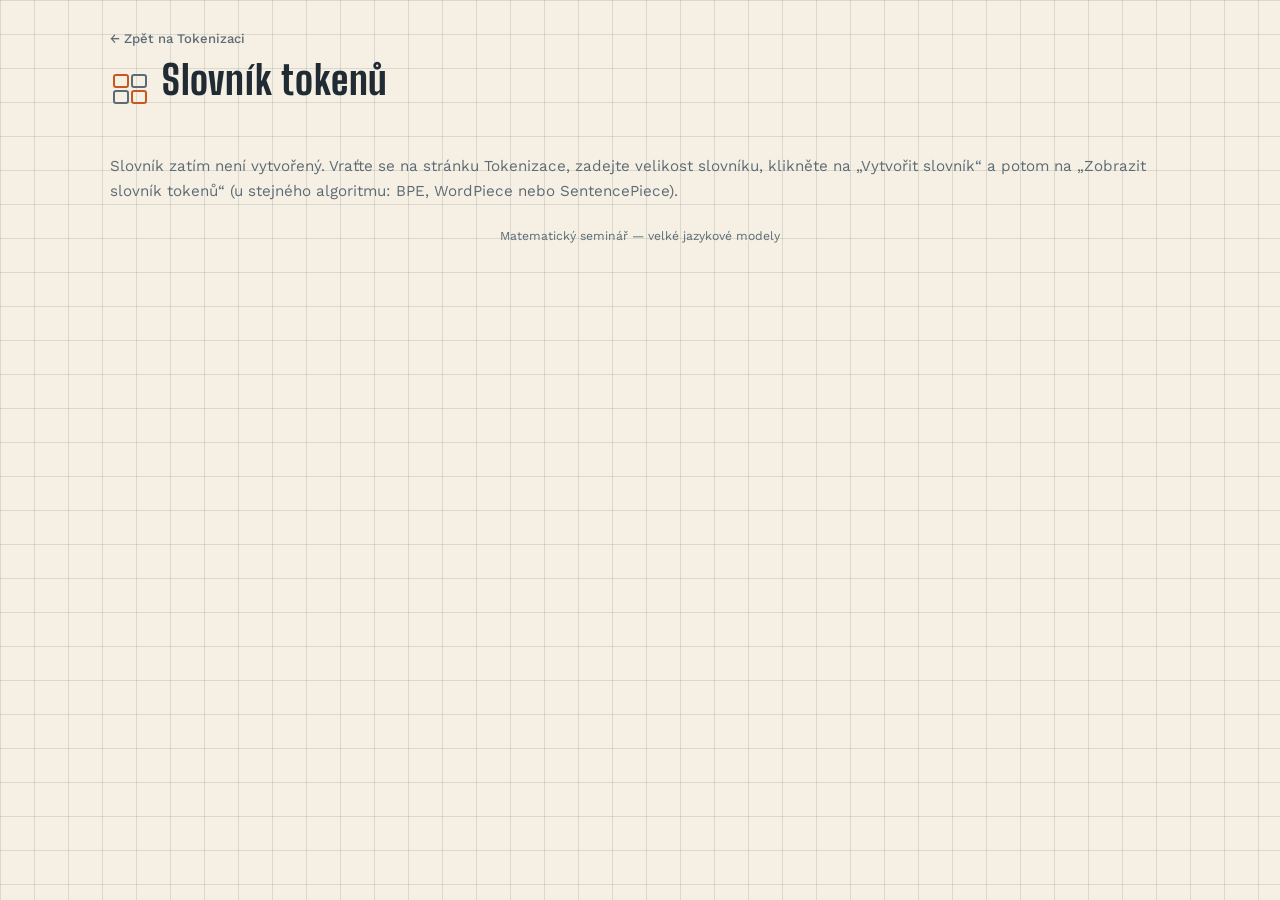
<file: docs/slovnik-tokenu.html>
<!DOCTYPE html>
<html lang="cs">
<head>
<meta charset="UTF-8">
<meta name="viewport" content="width=device-width, initial-scale=1.0">
<title>Slovník tokenů</title>
<link rel="preconnect" href="https://fonts.googleapis.com">
<link rel="preconnect" href="https://fonts.gstatic.com" crossorigin>
<link href="https://fonts.googleapis.com/css2?family=Big+Shoulders+Display:wght@600;700;800&family=Work+Sans:wght@400;500;600;700&family=IBM+Plex+Mono:wght@500;600;700&display=swap" rel="stylesheet">
<link rel="stylesheet" href="spolecne/styl.css">
<style>
:root{
  --paper:#f5f0e3;
  --surface:#fffcf5;
  --surface-2:#ece4d1;
  --ink:#212b34;
  --ink-soft:#5d6b76;
  --line:rgba(33,43,52,0.12);
  --accent:#c9581f;
  --accent-ink:#fff8f0;
  --success:#28794f;
  --success-bg:#e3efe0;
  --danger:#b3392b;
  --danger-bg:#f5e4de;
  --focus:#1e6f66;
}

.wrap{ max-width:1100px; }

.token-grid{
  display:grid;
  grid-template-columns:repeat(auto-fill, minmax(150px, 1fr));
  gap:8px;
  margin:0; padding:0; list-style:none;
}
.token-grid li{
  display:flex; align-items:baseline; gap:10px;
  background:var(--surface);
  border:1px solid var(--line);
  border-radius:8px;
  padding:7px 11px;
}
.token-id{
  flex:none; min-width:3.2em;
  font-family:'IBM Plex Mono', monospace; font-weight:500; font-size:0.82rem;
  color:var(--ink-soft); text-align:right; font-variant-numeric:tabular-nums;
}
.token{
  font-family:'IBM Plex Mono', monospace; font-weight:700; font-size:1.1rem;
  color:var(--ink); overflow-wrap:anywhere;
}
.empty{ font-size:0.95rem; color:var(--ink-soft); line-height:1.6; }
</style>
</head>
<body>

<div class="wrap">

  <a class="back-link" href="index.html">← Zpět na Tokenizaci</a>

  <div class="brand">
    <div class="brand-lockup">
      <svg width="40" height="40" viewBox="0 0 40 40" fill="none" xmlns="http://www.w3.org/2000/svg" aria-hidden="true">
        <rect x="4" y="6" width="14" height="12" rx="2" stroke="var(--accent)" stroke-width="2"/>
        <rect x="22" y="6" width="14" height="12" rx="2" stroke="var(--ink-soft)" stroke-width="2"/>
        <rect x="4" y="22" width="14" height="12" rx="2" stroke="var(--ink-soft)" stroke-width="2"/>
        <rect x="22" y="22" width="14" height="12" rx="2" stroke="var(--accent)" stroke-width="2"/>
      </svg>
      <div class="brand-text">
        <h1>Slovník tokenů</h1>
        <p id="brand-p">&nbsp;</p>
      </div>
    </div>
    <button class="btn primary" id="btn-dl" type="button" hidden>Stáhnout slovník (.tsv)</button>
  </div>

  <ul class="token-grid" id="token-grid"></ul>
  <p class="empty" id="empty" hidden>Slovník zatím není vytvořený. Vraťte se na stránku Tokenizace, zadejte velikost slovníku, klikněte na „Vytvořit slovník“ a potom na „Zobrazit slovník tokenů“ (u stejného algoritmu: BPE, WordPiece nebo SentencePiece).</p>

  <footer>Matematický seminář — velké jazykové modely</footer>
</div>

<script>
(function(){
  'use strict';

  // ?typ=wordpiece, ?typ=sentencepiece nebo ?typ=bpe (výchozí)
  var typ = /[?&]typ=(wordpiece|sentencepiece)/.exec(window.location.search);
  typ = typ ? typ[1] : 'bpe';
  var typNazev = {bpe: 'BPE', wordpiece: 'WordPiece', sentencepiece: 'SentencePiece'}[typ];
  var data = null;
  try{
    data = JSON.parse(localStorage.getItem('matematika:' + typ + '-slovnik'));
  }catch(e){ data = null; }

  var grid = document.getElementById('token-grid');
  if(!data || !data.tokens || !data.tokens.length){
    document.getElementById('empty').hidden = false;
    return;
  }

  // každému tokenu se přiřadí přirozené číslo 1, 2, 3, ...
  var frag = document.createDocumentFragment();
  data.tokens.forEach(function(t, i){
    var li = document.createElement('li');
    var id = document.createElement('span');
    id.className = 'token-id';
    id.textContent = String(i + 1);
    var tok = document.createElement('span');
    tok.className = 'token';
    tok.textContent = t;
    li.appendChild(id);
    li.appendChild(tok);
    frag.appendChild(li);
  });
  grid.appendChild(frag);
  document.getElementById('brand-p').textContent = typNazev + ', ' + data.tokens.length + ' tokenů';

  // export: číslo tokenu, tabulátor, token (soubor .tsv, UTF-8 se značkou pro Excel)
  var dl = document.getElementById('btn-dl');
  dl.hidden = false;
  dl.addEventListener('click', function(){
    var text = '\uFEFF' + data.tokens.map(function(tk, i){ return (i + 1) + '\t' + tk; }).join('\n') + '\n';
    var a = document.createElement('a');
    a.href = URL.createObjectURL(new Blob([text], {type: 'text/tab-separated-values;charset=utf-8'}));
    a.download = 'slovnik-' + typ + '.tsv';
    document.body.appendChild(a);
    a.click();
    document.body.removeChild(a);
    setTimeout(function(){ URL.revokeObjectURL(a.href); }, 1000);
  });
})();
</script>

</body>
</html>
</file>
<file: docs/spolecne/styl.css>
/*
 * Fyzika — sdílené styly pro celý web.
 * Cvičné/herní stránky: kalkulacka-fx82cex.html, prevody-jednotek.html,
 * skladani-vektoru.html, zaokrouhlovani-vysledku.html, zpracovani-mereni.html.
 * Rozcestníky a systémové stránky: admin.html, index.html, kvinta.html,
 * mereni.html, prihlaseni.html.
 *
 * Barevná paleta (--paper, --ink, --accent, --focus, ...) NENÍ tady —
 * každá stránka má vlastní :root s vlastními hodnotami (tři různé palety
 * napříč webem) a tenhle soubor jen používá var(--...) odkazy na ně.
 * Beze změny hodnot ve stránce se tedy nic nepřebarví.
 *
 * Záměrně tu NEJSOU (i když jsou skoro/úplně identické na části stránek),
 * protože sdílené pravidlo by přes vyšší specificitu nebo přes dosah do
 * potomků nechtěně zasáhlo stránku, která tu třídu dřív vůbec neměla:
 * - .katex — kalkulacka-fx82cex.html vykresluje přes KaTeX matematiku
 *   i mimo .equation (kam vlastní pravidlo .equation .katex nesahá).
 * - .panel p/.panel b/.panel p:last-child — kalkulacka-fx82cex.html má
 *   v .panel odstavce a tučný text taky, ale bez tohoto stylu.
 * - .card p — prihlaseni.html má uvnitř .card odstavce se specifičtější
 *   třídou .card .lead; sdílené .card p by jim přes max-width přesto
 *   nezamýšleně omezilo šířku řádků.
 * - a.btn a jeho varianty (.primary, :active, :focus-visible, :hover) —
 *   prihlaseni.html má vizuálně stejné tlačítko, ale pod obecnější třídou
 *   .btn (bez vazby na <a>); sdílené a.btn by mělo vyšší specificitu
 *   a přebilo by jí vlastní .btn na <a class="btn">.
 * Před každým přesunutým/sdíleným pravidlem je ověřené (skriptem
 * procházejícím HTML/JS všech stránek), že stránka, která ho v <style>
 * neměla, danou třídu/značku v daném kontextu vůbec nepoužívá.
 *
 * Několik tříd (.panel, .chip, .card, button.btn, .feedback, .actions,
 * .cat-tag, .hint, .panel-title, .feedback .headline, .answer-input,
 * .card h2, .wrap, footer, .top-tabs, .toptab, .hero, .hero-tag,
 * .hero .subtitle, .section-tag) má napříč stránkami mírně odlišné
 * rozměry/mezery — sdílí se tu společný základ (většinou většinová
 * hodnota) a drobný rozdíl zůstává v <style> dané stránky jako doplněk.
 */

*{box-sizing:border-box;}

body{
  margin:0;
  background:
    linear-gradient(var(--line) 1px, transparent 1px) 0 0/100% 34px,
    linear-gradient(90deg, var(--line) 1px, transparent 1px) 0 0/34px 100%,
    var(--paper);
  background-attachment:local;
  color:var(--ink);
  font-family:'Work Sans', system-ui, sans-serif;
  min-height:100vh;
  -webkit-font-smoothing:antialiased;
}

.wrap{
  max-width:900px;
  margin:0 auto;
  padding:28px 20px 60px;
}

h1,h2,h3{ text-wrap:balance; margin:0; }

.panel{
  background:var(--surface);
  border:1px solid var(--line);
  border-radius:10px;
  padding:16px 18px;
  margin-bottom:18px;
}

.chip{
  font-family:'Work Sans', sans-serif;
  font-size:0.86rem;
  font-weight:500;
  display:inline-flex;
  align-items:center;
  justify-content:center;
  min-height:44px;
  padding:7px 13px;
  border-radius:999px;
  border:1px solid var(--line);
  background:var(--surface);
  color:var(--ink-soft);
  cursor:pointer;
  transition:background .12s, color .12s, border-color .12s;
}

.card{
  background:var(--surface);
  border:1px solid var(--line);
  border-radius:14px;
  padding:30px 30px 30px;
  text-align:center;
}

.card h2{
  font-family:'Big Shoulders Display', sans-serif;
  font-weight:700;
  font-size:1.4rem;
  letter-spacing:0.03em;
  color:var(--ink-soft);
  text-transform:uppercase;
  margin-bottom:14px;
}

button.btn{
  font-family:'Work Sans', sans-serif;
  font-weight:600;
  font-size:0.92rem;
  padding:11px 22px;
  border-radius:8px;
  border:1px solid var(--line);
  background:var(--surface);
  color:var(--ink);
  cursor:pointer;
  transition:transform .05s ease, background .12s;
}

.feedback{
  margin-top:22px;
  border-radius:10px;
  padding:14px 16px;
  text-align:left;
}

.actions{
  display:flex;
  margin-top:26px;
  gap:10px;
  justify-content:center;
  flex-wrap:wrap;
}

.cat-tag{
  display:inline-block;
  font-size:0.68rem;
  letter-spacing:0.08em;
  text-transform:uppercase;
  color:var(--ink-soft);
  background:var(--surface-2);
  padding:4px 11px;
  border-radius:999px;
  margin-bottom:18px;
}

.hint{
  font-size:0.78rem;
  color:var(--ink-soft);
}

.panel-title{
  font-size:0.74rem;
  text-transform:uppercase;
  letter-spacing:0.1em;
  color:var(--ink-soft);
  font-weight:600;
  margin-bottom:10px;
  display:flex;
  align-items:center;
  justify-content:space-between;
}

.feedback .headline{
  font-weight:700;
  font-size:0.98rem;
  margin-bottom:4px;
}

.answer-input{
  font-size:1em;
  font-family:'IBM Plex Mono', monospace;
  font-weight:600;
  width:4.6em;
  text-align:center;
  border:none;
  border-bottom:3px solid var(--ink-soft);
  background:transparent;
  color:var(--ink);
  padding:0 0.1em 0.05em;
}

.brand{
  display:flex;
  align-items:center;
  justify-content:space-between;
  gap:16px;
  flex-wrap:wrap;
  margin-bottom:22px;
}

.brand-lockup{ display:flex; align-items:center; gap:12px; }

.brand-lockup svg{ flex:none; }

.brand-text h1{
  font-family:'Big Shoulders Display', sans-serif;
  font-weight:800;
  font-size:2.5rem;
  letter-spacing:0.02em;
  line-height:1;
  color:var(--ink);
}

.brand-text p{
  margin:2px 0 0;
  font-size:0.82rem;
  color:var(--ink-soft);
  letter-spacing:0.02em;
}

.readout{ display:flex; gap:8px; }
.readout[hidden]{ display:none; }

.readout .cell{
  background:var(--ink);
  color:var(--paper);
  border-radius:6px;
  padding:6px 12px;
  min-width:74px;
  text-align:center;
  box-shadow:var(--shadow);
}

.readout .cell .label{
  display:block;
  font-size:0.6rem;
  letter-spacing:0.09em;
  text-transform:uppercase;
  opacity:0.65;
  margin-bottom:2px;
}

.readout .cell .value{
  font-family:'IBM Plex Mono', monospace;
  font-weight:600;
  font-size:1.05rem;
  font-variant-numeric:tabular-nums;
}

.row{ display:flex; flex-wrap:wrap; gap:8px; }

.row[hidden]{ display:none; }

.chip:hover{ border-color:var(--accent); }

.chip.on{
  background:var(--ink);
  color:var(--paper);
  border-color:var(--ink);
}

.settings-foot{
  display:flex;
  justify-content:space-between;
  align-items:center;
  margin-top:14px;
  gap:12px;
  flex-wrap:wrap;
}

.linklike{
  background:none;
  border:none;
  color:var(--ink-soft);
  font-size:0.78rem;
  text-decoration:underline;
  cursor:pointer;
  padding:4px 0;
}

.linklike:hover{ color:var(--danger); }

.category-toggle{
  font-size:0.68rem;
  text-transform:uppercase;
  letter-spacing:0.1em;
  font-weight:600;
  text-decoration:none;
  display:inline-flex;
  align-items:center;
  gap:5px;
}

.category-toggle:hover{ color:var(--accent); }

.toggle-arrow{
  display:inline-block;
  font-size:0.9em;
  transition:transform .12s ease;
}

.category-toggle[aria-expanded="true"] .toggle-arrow{ transform:rotate(90deg); }

.panel-title.collapsible{ cursor:pointer; user-select:none; }
.panel-title-inner{ display:inline-flex; align-items:center; gap:5px; }
.panel-title.collapsible:hover{ color:var(--accent); }
.panel-title.collapsible:focus-visible{ outline:2px solid var(--focus); outline-offset:2px; }
.panel-title[aria-expanded="true"] .toggle-arrow{ transform:rotate(90deg); }
.panel-body[hidden]{ display:none; }

.sym{ font-style:italic; font-family:'STIX Two Text', Georgia, serif; }

.note{
  display:flex;
  gap:10px;
  align-items:flex-start;
  background:var(--surface-2);
  border-left:4px solid var(--focus);
  border-radius:8px;
  padding:12px 14px;
  margin-top:14px;
}

.note .note-icon{ flex:none; margin-top:2px; }

.note p{ margin:0; font-size:0.86rem; line-height:1.5; color:var(--ink); }

.answer-input:focus{ outline:none; border-color:var(--focus); }

.answer-input.correct{ border-color:var(--success); color:var(--success); }

.answer-input.wrong{ border-color:var(--danger); color:var(--danger); }

.answer-input:disabled{ opacity:1; }

.answer-slot[hidden]{ display:none; }

button.btn:active{ transform:translateY(1px); }

button.btn.primary{
  background:var(--accent);
  border-color:var(--accent);
  color:var(--accent-ink);
}

button.btn.primary:hover{ filter:brightness(1.06); }

button.btn.ghost:hover{ border-color:var(--ink-soft); }

button.btn:focus-visible{ outline:2px solid var(--focus); outline-offset:2px; }

.feedback[hidden]{ display:none; }

.feedback.ok{ background:var(--success-bg); color:var(--success); }

.feedback.bad{ background:var(--danger-bg); color:var(--danger); }

footer{
  margin-top:26px;
  text-align:center;
  font-size:0.76rem;
  color:var(--ink-soft);
}

.top-tabs{
  display:flex;
  gap:8px;
  margin-bottom:22px;
}

.toptab{
  flex:1 1 0;
  font-family:'Big Shoulders Display', sans-serif;
  font-weight:700;
  font-size:1.05rem;
  letter-spacing:0.02em;
  padding:13px 20px;
  border-radius:10px;
  border:1px solid var(--line);
  background:var(--surface);
  color:var(--ink-soft);
  cursor:pointer;
  text-align:center;
  transition:background .12s, color .12s, border-color .12s;
}

.toptab:hover{ border-color:var(--accent); }

.toptab.on{
  background:var(--accent);
  border-color:var(--accent);
  color:var(--accent-ink);
}

.toptab:focus-visible{ outline:2px solid var(--focus); outline-offset:2px; }

.game-rules{ font-size:0.86rem; color:var(--ink-soft); line-height:1.5; margin:0; }

.game-rules strong{ color:var(--ink); }

.game-header{
  display:flex;
  align-items:center;
  justify-content:space-between;
  gap:16px;
  flex-wrap:wrap;
  margin-bottom:18px;
}

.game-timer{
  font-family:'IBM Plex Mono', monospace;
  font-weight:700;
  font-size:2rem;
  font-variant-numeric:tabular-nums;
  background:var(--ink);
  color:var(--paper);
  border-radius:8px;
  padding:6px 18px;
}

.game-timer.low-time{ background:var(--danger); color:var(--accent-ink); animation:pulse 1s ease-in-out infinite; }

.points-badge{
  display:inline-block;
  font-family:'IBM Plex Mono', monospace;
  font-size:0.72rem;
  font-weight:700;
  color:var(--accent-ink);
  background:var(--accent);
  padding:4px 10px;
  border-radius:999px;
  margin:0 0 20px 8px;
  vertical-align:middle;
}

.game-final-score{
  font-family:'Big Shoulders Display', sans-serif;
  font-weight:800;
  font-size:3rem;
  margin:14px 0 6px;
}

#game-final-detail{ margin-bottom:6px; }

.back-link{
  display:inline-flex;
  align-items:center;
  gap:6px;
  font-size:0.82rem;
  font-weight:500;
  color:var(--ink-soft);
  text-decoration:none;
  margin-bottom:14px;
}

.back-link:hover{ color:var(--accent); }

.hero{
  text-align:center;
  padding:64px 20px 44px;
}

.hero-tag{
  display:inline-block;
  font-family:'IBM Plex Mono', monospace;
  font-size:0.72rem;
  letter-spacing:0.14em;
  text-transform:uppercase;
  color:var(--ink-soft);
  background:var(--surface-2);
  padding:5px 13px;
  border-radius:999px;
  margin-bottom:22px;
}

.hero h1{
  font-family:'Big Shoulders Display', sans-serif;
  font-weight:800;
  font-size:clamp(2.2rem, 8vw, 3.8rem);
  letter-spacing:0.01em;
  line-height:0.95;
  color:var(--ink);
}

.hero .subtitle{
  margin:16px 0 0;
  font-family:'Big Shoulders Display', sans-serif;
  font-weight:700;
  font-size:clamp(1.3rem, 4vw, 1.9rem);
  letter-spacing:0.03em;
  color:var(--accent);
}

.section-tag{
  font-size:0.68rem;
  text-transform:uppercase;
  letter-spacing:0.1em;
  color:var(--ink-soft);
  font-weight:600;
  margin-bottom:8px;
}

.tab-section[hidden]{ display:none; }

.given-data .katex{ color:var(--ink); }

/* Dlouhý vzorec na úzkém telefonu se posouvá sám, ne celá stránka do strany.
   overflow-y:hidden brání zbytečnému svislému posuvníku (při overflow-x:auto
   by se overflow-y jinak spočítalo také jako auto). Zlomky přesahují box
   vzorce až o ~5 px, proto padding 0.4em chrání jejich okraje před oříznutím;
   o stejnou hodnotu je zmenšený výchozí okraj KaTeXu (1em), aby se svislé
   rozestupy vzorců nezměnily. */
.katex-display{ overflow-x:auto; overflow-y:hidden; padding:0.4em 0; margin:0.6em 0; }

.given-line{ margin:4px 0; }

.given-line b{ color:var(--ink); font-weight:600; }

.equation-block{
  display:flex;
  flex-direction:column;
  align-items:center;
  gap:14px;
}

.eq-row{
  font-size:clamp(1.15rem, 3.8vw, 1.7rem);
  display:flex;
  align-items:baseline;
  justify-content:center;
  gap:0.32em;
  flex-wrap:wrap;
}

.answer-input.small{ width:3.4em; }

.stepper{
  margin-top:8px;
  text-align:left;
}

.step{
  position:relative;
  padding-left:44px;
}

.step-connector{
  position:absolute;
  left:15px;
  top:34px;
  bottom:-2px;
  width:2px;
  background:var(--line);
  transition:background .15s;
}

.step.done .step-connector{ background:var(--accent); }

.step-head{
  position:relative;
  display:flex;
  align-items:center;
  gap:12px;
  width:100%;
  background:none;
  border:none;
  padding:10px 4px;
  margin:0;
  text-align:left;
  font-family:'Work Sans', sans-serif;
  cursor:pointer;
}

.step-head:focus-visible{ outline:2px solid var(--focus); outline-offset:2px; }

.step-num{
  position:absolute;
  left:-44px;
  top:2px;
  width:32px;
  height:32px;
  border-radius:50%;
  background:var(--surface);
  color:var(--ink-soft);
  display:flex;
  align-items:center;
  justify-content:center;
  font-family:'IBM Plex Mono', monospace;
  font-weight:700;
  font-size:0.9rem;
  border:2px solid var(--line);
  transition:background .15s, border-color .15s, color .15s;
}

.step.unlocked .step-num{ border-color:var(--accent); color:var(--accent); }

.step.done .step-num{ background:var(--accent); border-color:var(--accent); color:var(--accent-ink); }

.step-title{
  flex:1;
  font-weight:600;
  font-size:0.94rem;
  color:var(--ink);
}

.step.locked .step-title{ color:var(--ink-soft); }

.step.locked .step-head{ cursor:not-allowed; }

.step-chevron{
  flex:none;
  color:var(--ink-soft);
  font-size:0.85rem;
  transition:transform .15s;
}

.step.open .step-chevron{ transform:rotate(90deg); }

.step-body{
  padding:0 6px 20px 4px;
  font-size:0.88rem;
  line-height:1.55;
}

.step-body[hidden]{ display:none; }

.step-body p{ margin:0 0 8px; }

.step-result{
  display:inline-flex;
  align-items:center;
  flex-wrap:wrap;
  gap:8px;
  background:var(--surface-2);
  border-radius:8px;
  padding:8px 12px;
  font-size:0.92rem;
}

.step-tag{
  font-size:0.66rem;
  text-transform:uppercase;
  letter-spacing:0.06em;
  color:var(--ink-soft);
  background:var(--surface);
  border:1px solid var(--line);
  padding:2px 8px;
  border-radius:999px;
}

.result-box{
  background:var(--success-bg);
  color:var(--success);
  border-radius:10px;
  padding:14px 16px;
  font-size:1.1rem;
  text-align:center;
}
</file>
<file: web/spolecne/styl.css>
/*
 * Fyzika — sdílené styly pro celý web.
 * Cvičné/herní stránky: kalkulacka-fx82cex.html, prevody-jednotek.html,
 * skladani-vektoru.html, zaokrouhlovani-vysledku.html, zpracovani-mereni.html.
 * Rozcestníky a systémové stránky: admin.html, index.html, kvinta.html,
 * mereni.html, prihlaseni.html.
 *
 * Barevná paleta (--paper, --ink, --accent, --focus, ...) NENÍ tady —
 * každá stránka má vlastní :root s vlastními hodnotami (tři různé palety
 * napříč webem) a tenhle soubor jen používá var(--...) odkazy na ně.
 * Beze změny hodnot ve stránce se tedy nic nepřebarví.
 *
 * Záměrně tu NEJSOU (i když jsou skoro/úplně identické na části stránek),
 * protože sdílené pravidlo by přes vyšší specificitu nebo přes dosah do
 * potomků nechtěně zasáhlo stránku, která tu třídu dřív vůbec neměla:
 * - .katex — kalkulacka-fx82cex.html vykresluje přes KaTeX matematiku
 *   i mimo .equation (kam vlastní pravidlo .equation .katex nesahá).
 * - .panel p/.panel b/.panel p:last-child — kalkulacka-fx82cex.html má
 *   v .panel odstavce a tučný text taky, ale bez tohoto stylu.
 * - .card p — prihlaseni.html má uvnitř .card odstavce se specifičtější
 *   třídou .card .lead; sdílené .card p by jim přes max-width přesto
 *   nezamýšleně omezilo šířku řádků.
 * - a.btn a jeho varianty (.primary, :active, :focus-visible, :hover) —
 *   prihlaseni.html má vizuálně stejné tlačítko, ale pod obecnější třídou
 *   .btn (bez vazby na <a>); sdílené a.btn by mělo vyšší specificitu
 *   a přebilo by jí vlastní .btn na <a class="btn">.
 * Před každým přesunutým/sdíleným pravidlem je ověřené (skriptem
 * procházejícím HTML/JS všech stránek), že stránka, která ho v <style>
 * neměla, danou třídu/značku v daném kontextu vůbec nepoužívá.
 *
 * Několik tříd (.panel, .chip, .card, button.btn, .feedback, .actions,
 * .cat-tag, .hint, .panel-title, .feedback .headline, .answer-input,
 * .card h2, .wrap, footer, .top-tabs, .toptab, .hero, .hero-tag,
 * .hero .subtitle, .section-tag) má napříč stránkami mírně odlišné
 * rozměry/mezery — sdílí se tu společný základ (většinou většinová
 * hodnota) a drobný rozdíl zůstává v <style> dané stránky jako doplněk.
 */

*{box-sizing:border-box;}

body{
  margin:0;
  background:
    linear-gradient(var(--line) 1px, transparent 1px) 0 0/100% 34px,
    linear-gradient(90deg, var(--line) 1px, transparent 1px) 0 0/34px 100%,
    var(--paper);
  background-attachment:local;
  color:var(--ink);
  font-family:'Work Sans', system-ui, sans-serif;
  min-height:100vh;
  -webkit-font-smoothing:antialiased;
}

.wrap{
  max-width:900px;
  margin:0 auto;
  padding:28px 20px 60px;
}

h1,h2,h3{ text-wrap:balance; margin:0; }

.panel{
  background:var(--surface);
  border:1px solid var(--line);
  border-radius:10px;
  padding:16px 18px;
  margin-bottom:18px;
}

.chip{
  font-family:'Work Sans', sans-serif;
  font-size:0.86rem;
  font-weight:500;
  display:inline-flex;
  align-items:center;
  justify-content:center;
  min-height:44px;
  padding:7px 13px;
  border-radius:999px;
  border:1px solid var(--line);
  background:var(--surface);
  color:var(--ink-soft);
  cursor:pointer;
  transition:background .12s, color .12s, border-color .12s;
}

.card{
  background:var(--surface);
  border:1px solid var(--line);
  border-radius:14px;
  padding:30px 30px 30px;
  text-align:center;
}

.card h2{
  font-family:'Big Shoulders Display', sans-serif;
  font-weight:700;
  font-size:1.4rem;
  letter-spacing:0.03em;
  color:var(--ink-soft);
  text-transform:uppercase;
  margin-bottom:14px;
}

button.btn{
  font-family:'Work Sans', sans-serif;
  font-weight:600;
  font-size:0.92rem;
  padding:11px 22px;
  border-radius:8px;
  border:1px solid var(--line);
  background:var(--surface);
  color:var(--ink);
  cursor:pointer;
  transition:transform .05s ease, background .12s;
}

.feedback{
  margin-top:22px;
  border-radius:10px;
  padding:14px 16px;
  text-align:left;
}

.actions{
  display:flex;
  margin-top:26px;
  gap:10px;
  justify-content:center;
  flex-wrap:wrap;
}

.cat-tag{
  display:inline-block;
  font-size:0.68rem;
  letter-spacing:0.08em;
  text-transform:uppercase;
  color:var(--ink-soft);
  background:var(--surface-2);
  padding:4px 11px;
  border-radius:999px;
  margin-bottom:18px;
}

.hint{
  font-size:0.78rem;
  color:var(--ink-soft);
}

.panel-title{
  font-size:0.74rem;
  text-transform:uppercase;
  letter-spacing:0.1em;
  color:var(--ink-soft);
  font-weight:600;
  margin-bottom:10px;
  display:flex;
  align-items:center;
  justify-content:space-between;
}

.feedback .headline{
  font-weight:700;
  font-size:0.98rem;
  margin-bottom:4px;
}

.answer-input{
  font-size:1em;
  font-family:'IBM Plex Mono', monospace;
  font-weight:600;
  width:4.6em;
  text-align:center;
  border:none;
  border-bottom:3px solid var(--ink-soft);
  background:transparent;
  color:var(--ink);
  padding:0 0.1em 0.05em;
}

.brand{
  display:flex;
  align-items:center;
  justify-content:space-between;
  gap:16px;
  flex-wrap:wrap;
  margin-bottom:22px;
}

.brand-lockup{ display:flex; align-items:center; gap:12px; }

.brand-lockup svg{ flex:none; }

.brand-text h1{
  font-family:'Big Shoulders Display', sans-serif;
  font-weight:800;
  font-size:2.5rem;
  letter-spacing:0.02em;
  line-height:1;
  color:var(--ink);
}

.brand-text p{
  margin:2px 0 0;
  font-size:0.82rem;
  color:var(--ink-soft);
  letter-spacing:0.02em;
}

.readout{ display:flex; gap:8px; }
.readout[hidden]{ display:none; }

.readout .cell{
  background:var(--ink);
  color:var(--paper);
  border-radius:6px;
  padding:6px 12px;
  min-width:74px;
  text-align:center;
  box-shadow:var(--shadow);
}

.readout .cell .label{
  display:block;
  font-size:0.6rem;
  letter-spacing:0.09em;
  text-transform:uppercase;
  opacity:0.65;
  margin-bottom:2px;
}

.readout .cell .value{
  font-family:'IBM Plex Mono', monospace;
  font-weight:600;
  font-size:1.05rem;
  font-variant-numeric:tabular-nums;
}

.row{ display:flex; flex-wrap:wrap; gap:8px; }

.row[hidden]{ display:none; }

.chip:hover{ border-color:var(--accent); }

.chip.on{
  background:var(--ink);
  color:var(--paper);
  border-color:var(--ink);
}

.settings-foot{
  display:flex;
  justify-content:space-between;
  align-items:center;
  margin-top:14px;
  gap:12px;
  flex-wrap:wrap;
}

.linklike{
  background:none;
  border:none;
  color:var(--ink-soft);
  font-size:0.78rem;
  text-decoration:underline;
  cursor:pointer;
  padding:4px 0;
}

.linklike:hover{ color:var(--danger); }

.category-toggle{
  font-size:0.68rem;
  text-transform:uppercase;
  letter-spacing:0.1em;
  font-weight:600;
  text-decoration:none;
  display:inline-flex;
  align-items:center;
  gap:5px;
}

.category-toggle:hover{ color:var(--accent); }

.toggle-arrow{
  display:inline-block;
  font-size:0.9em;
  transition:transform .12s ease;
}

.category-toggle[aria-expanded="true"] .toggle-arrow{ transform:rotate(90deg); }

.panel-title.collapsible{ cursor:pointer; user-select:none; }
.panel-title-inner{ display:inline-flex; align-items:center; gap:5px; }
.panel-title.collapsible:hover{ color:var(--accent); }
.panel-title.collapsible:focus-visible{ outline:2px solid var(--focus); outline-offset:2px; }
.panel-title[aria-expanded="true"] .toggle-arrow{ transform:rotate(90deg); }
.panel-body[hidden]{ display:none; }

.sym{ font-style:italic; font-family:'STIX Two Text', Georgia, serif; }

.note{
  display:flex;
  gap:10px;
  align-items:flex-start;
  background:var(--surface-2);
  border-left:4px solid var(--focus);
  border-radius:8px;
  padding:12px 14px;
  margin-top:14px;
}

.note .note-icon{ flex:none; margin-top:2px; }

.note p{ margin:0; font-size:0.86rem; line-height:1.5; color:var(--ink); }

.answer-input:focus{ outline:none; border-color:var(--focus); }

.answer-input.correct{ border-color:var(--success); color:var(--success); }

.answer-input.wrong{ border-color:var(--danger); color:var(--danger); }

.answer-input:disabled{ opacity:1; }

.answer-slot[hidden]{ display:none; }

button.btn:active{ transform:translateY(1px); }

button.btn.primary{
  background:var(--accent);
  border-color:var(--accent);
  color:var(--accent-ink);
}

button.btn.primary:hover{ filter:brightness(1.06); }

button.btn.ghost:hover{ border-color:var(--ink-soft); }

button.btn:focus-visible{ outline:2px solid var(--focus); outline-offset:2px; }

.feedback[hidden]{ display:none; }

.feedback.ok{ background:var(--success-bg); color:var(--success); }

.feedback.bad{ background:var(--danger-bg); color:var(--danger); }

footer{
  margin-top:26px;
  text-align:center;
  font-size:0.76rem;
  color:var(--ink-soft);
}

.top-tabs{
  display:flex;
  gap:8px;
  margin-bottom:22px;
}

.toptab{
  flex:1 1 0;
  font-family:'Big Shoulders Display', sans-serif;
  font-weight:700;
  font-size:1.05rem;
  letter-spacing:0.02em;
  padding:13px 20px;
  border-radius:10px;
  border:1px solid var(--line);
  background:var(--surface);
  color:var(--ink-soft);
  cursor:pointer;
  text-align:center;
  transition:background .12s, color .12s, border-color .12s;
}

.toptab:hover{ border-color:var(--accent); }

.toptab.on{
  background:var(--accent);
  border-color:var(--accent);
  color:var(--accent-ink);
}

.toptab:focus-visible{ outline:2px solid var(--focus); outline-offset:2px; }

.game-rules{ font-size:0.86rem; color:var(--ink-soft); line-height:1.5; margin:0; }

.game-rules strong{ color:var(--ink); }

.game-header{
  display:flex;
  align-items:center;
  justify-content:space-between;
  gap:16px;
  flex-wrap:wrap;
  margin-bottom:18px;
}

.game-timer{
  font-family:'IBM Plex Mono', monospace;
  font-weight:700;
  font-size:2rem;
  font-variant-numeric:tabular-nums;
  background:var(--ink);
  color:var(--paper);
  border-radius:8px;
  padding:6px 18px;
}

.game-timer.low-time{ background:var(--danger); color:var(--accent-ink); animation:pulse 1s ease-in-out infinite; }

.points-badge{
  display:inline-block;
  font-family:'IBM Plex Mono', monospace;
  font-size:0.72rem;
  font-weight:700;
  color:var(--accent-ink);
  background:var(--accent);
  padding:4px 10px;
  border-radius:999px;
  margin:0 0 20px 8px;
  vertical-align:middle;
}

.game-final-score{
  font-family:'Big Shoulders Display', sans-serif;
  font-weight:800;
  font-size:3rem;
  margin:14px 0 6px;
}

#game-final-detail{ margin-bottom:6px; }

.back-link{
  display:inline-flex;
  align-items:center;
  gap:6px;
  font-size:0.82rem;
  font-weight:500;
  color:var(--ink-soft);
  text-decoration:none;
  margin-bottom:14px;
}

.back-link:hover{ color:var(--accent); }

.hero{
  text-align:center;
  padding:64px 20px 44px;
}

.hero-tag{
  display:inline-block;
  font-family:'IBM Plex Mono', monospace;
  font-size:0.72rem;
  letter-spacing:0.14em;
  text-transform:uppercase;
  color:var(--ink-soft);
  background:var(--surface-2);
  padding:5px 13px;
  border-radius:999px;
  margin-bottom:22px;
}

.hero h1{
  font-family:'Big Shoulders Display', sans-serif;
  font-weight:800;
  font-size:clamp(2.2rem, 8vw, 3.8rem);
  letter-spacing:0.01em;
  line-height:0.95;
  color:var(--ink);
}

.hero .subtitle{
  margin:16px 0 0;
  font-family:'Big Shoulders Display', sans-serif;
  font-weight:700;
  font-size:clamp(1.3rem, 4vw, 1.9rem);
  letter-spacing:0.03em;
  color:var(--accent);
}

.section-tag{
  font-size:0.68rem;
  text-transform:uppercase;
  letter-spacing:0.1em;
  color:var(--ink-soft);
  font-weight:600;
  margin-bottom:8px;
}

.tab-section[hidden]{ display:none; }

.given-data .katex{ color:var(--ink); }

/* Dlouhý vzorec na úzkém telefonu se posouvá sám, ne celá stránka do strany.
   overflow-y:hidden brání zbytečnému svislému posuvníku (při overflow-x:auto
   by se overflow-y jinak spočítalo také jako auto). Zlomky přesahují box
   vzorce až o ~5 px, proto padding 0.4em chrání jejich okraje před oříznutím;
   o stejnou hodnotu je zmenšený výchozí okraj KaTeXu (1em), aby se svislé
   rozestupy vzorců nezměnily. */
.katex-display{ overflow-x:auto; overflow-y:hidden; padding:0.4em 0; margin:0.6em 0; }

.given-line{ margin:4px 0; }

.given-line b{ color:var(--ink); font-weight:600; }

.equation-block{
  display:flex;
  flex-direction:column;
  align-items:center;
  gap:14px;
}

.eq-row{
  font-size:clamp(1.15rem, 3.8vw, 1.7rem);
  display:flex;
  align-items:baseline;
  justify-content:center;
  gap:0.32em;
  flex-wrap:wrap;
}

.answer-input.small{ width:3.4em; }

.stepper{
  margin-top:8px;
  text-align:left;
}

.step{
  position:relative;
  padding-left:44px;
}

.step-connector{
  position:absolute;
  left:15px;
  top:34px;
  bottom:-2px;
  width:2px;
  background:var(--line);
  transition:background .15s;
}

.step.done .step-connector{ background:var(--accent); }

.step-head{
  position:relative;
  display:flex;
  align-items:center;
  gap:12px;
  width:100%;
  background:none;
  border:none;
  padding:10px 4px;
  margin:0;
  text-align:left;
  font-family:'Work Sans', sans-serif;
  cursor:pointer;
}

.step-head:focus-visible{ outline:2px solid var(--focus); outline-offset:2px; }

.step-num{
  position:absolute;
  left:-44px;
  top:2px;
  width:32px;
  height:32px;
  border-radius:50%;
  background:var(--surface);
  color:var(--ink-soft);
  display:flex;
  align-items:center;
  justify-content:center;
  font-family:'IBM Plex Mono', monospace;
  font-weight:700;
  font-size:0.9rem;
  border:2px solid var(--line);
  transition:background .15s, border-color .15s, color .15s;
}

.step.unlocked .step-num{ border-color:var(--accent); color:var(--accent); }

.step.done .step-num{ background:var(--accent); border-color:var(--accent); color:var(--accent-ink); }

.step-title{
  flex:1;
  font-weight:600;
  font-size:0.94rem;
  color:var(--ink);
}

.step.locked .step-title{ color:var(--ink-soft); }

.step.locked .step-head{ cursor:not-allowed; }

.step-chevron{
  flex:none;
  color:var(--ink-soft);
  font-size:0.85rem;
  transition:transform .15s;
}

.step.open .step-chevron{ transform:rotate(90deg); }

.step-body{
  padding:0 6px 20px 4px;
  font-size:0.88rem;
  line-height:1.55;
}

.step-body[hidden]{ display:none; }

.step-body p{ margin:0 0 8px; }

.step-result{
  display:inline-flex;
  align-items:center;
  flex-wrap:wrap;
  gap:8px;
  background:var(--surface-2);
  border-radius:8px;
  padding:8px 12px;
  font-size:0.92rem;
}

.step-tag{
  font-size:0.66rem;
  text-transform:uppercase;
  letter-spacing:0.06em;
  color:var(--ink-soft);
  background:var(--surface);
  border:1px solid var(--line);
  padding:2px 8px;
  border-radius:999px;
}

.result-box{
  background:var(--success-bg);
  color:var(--success);
  border-radius:10px;
  padding:14px 16px;
  font-size:1.1rem;
  text-align:center;
}
</file>
